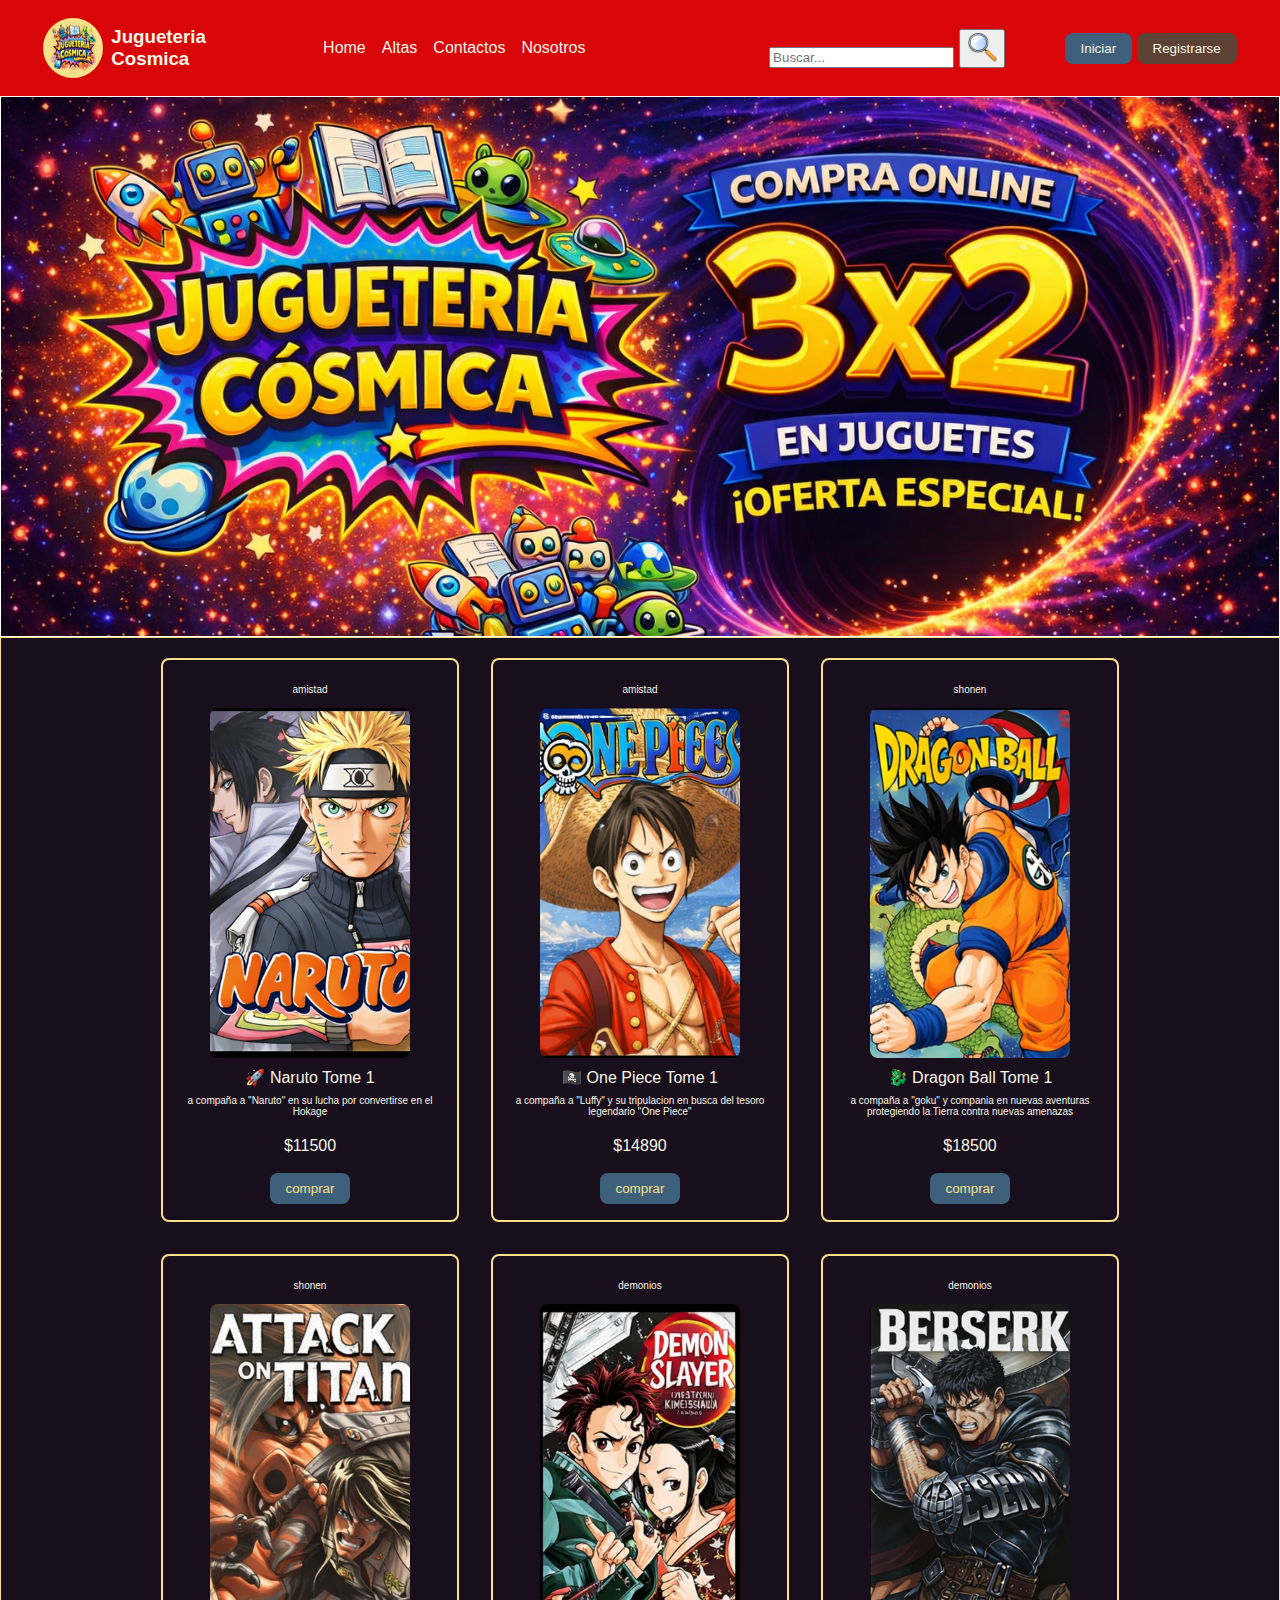
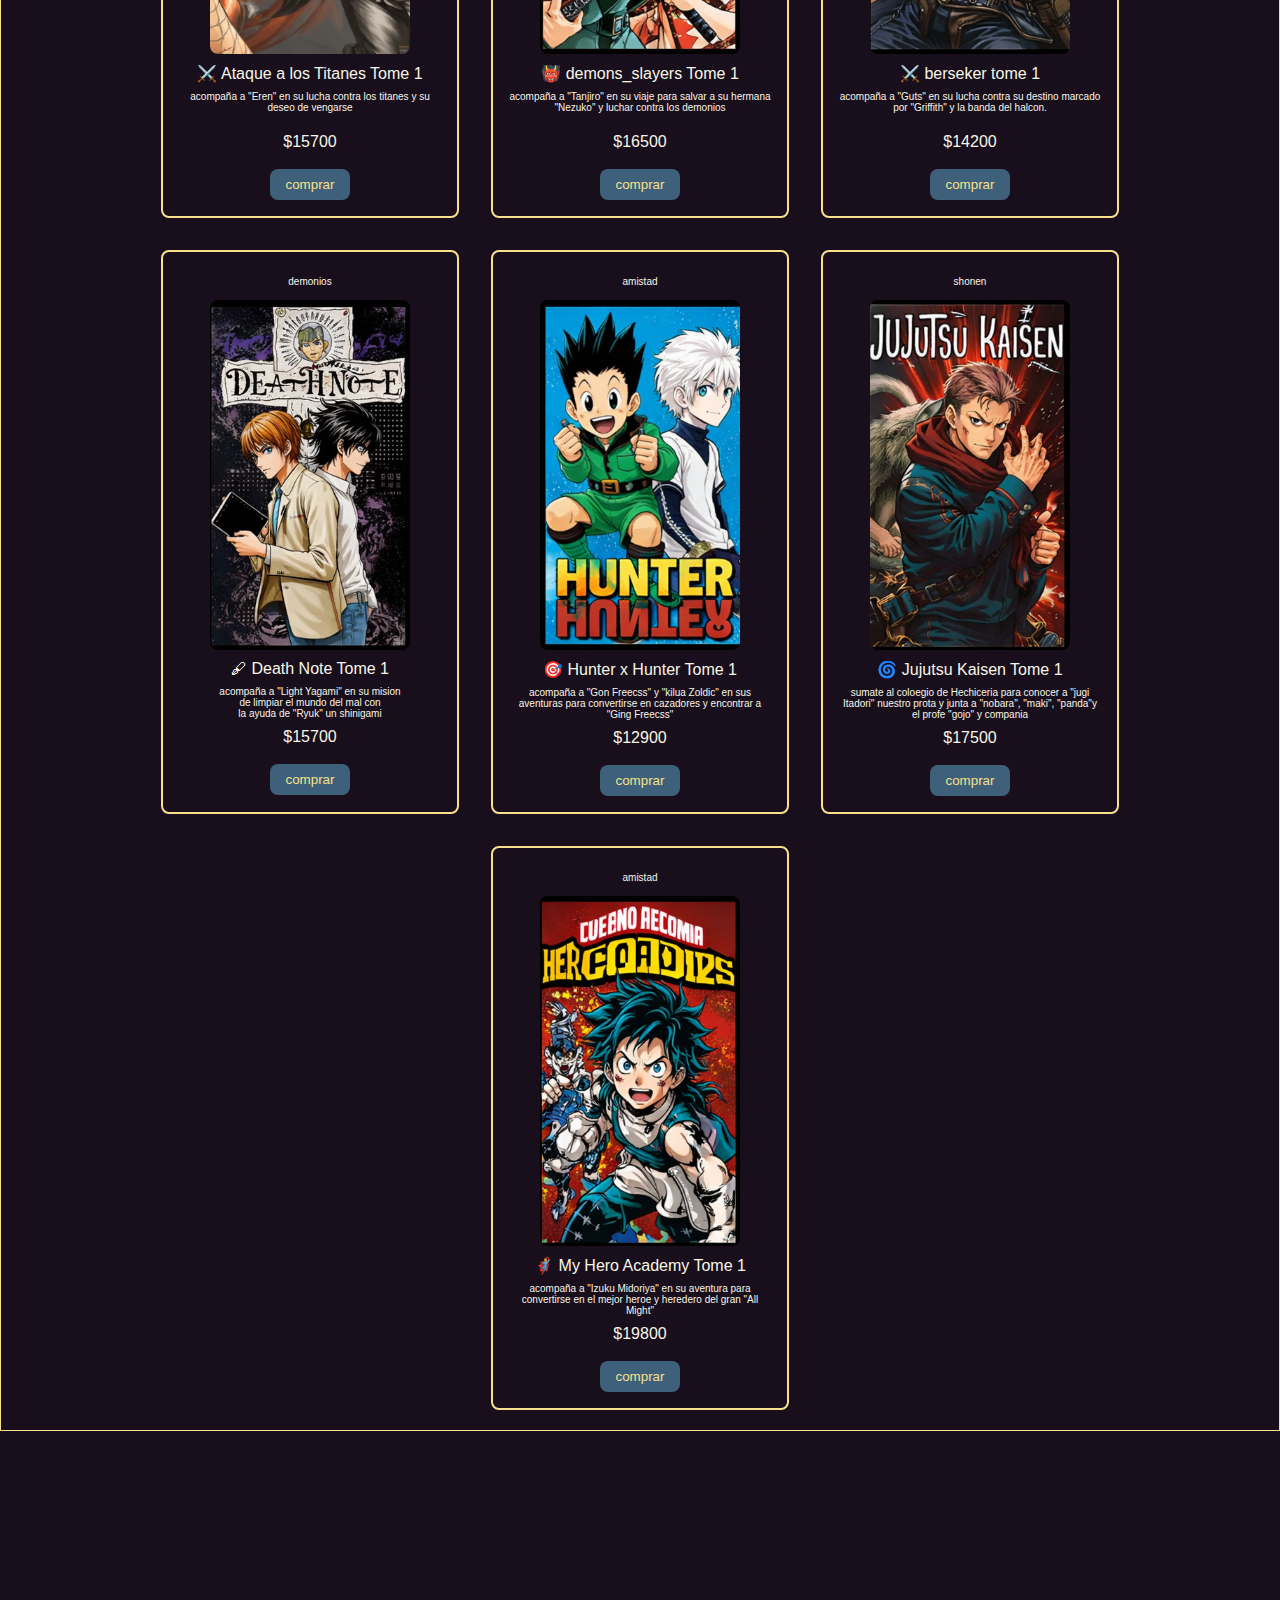
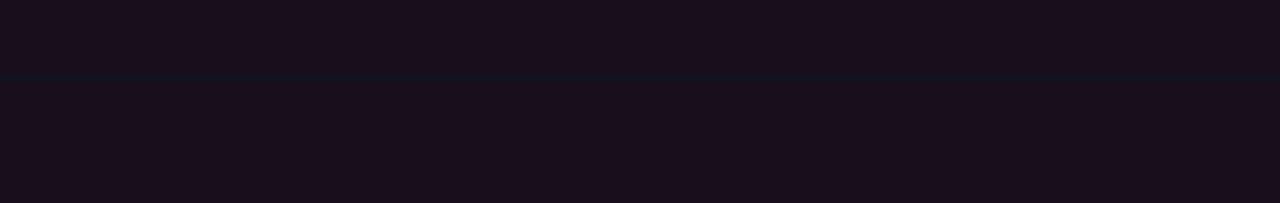
<file: index.html>
<!DOCTYPE html>
<html lang="es">

<head>
  <meta charset="UTF-8">
  <meta name="viewport" content="width=device-width, initial-scale=1.0">
  <title>Document</title>
  <link rel="stylesheet" href="./styles/main.css">
</head>

<body>
  <header class="header__container">
    <nav class="navbar">
      <div class="logo-mutual" style="display: flex; gap:0.5rem;">
        <img class="logo-img" src="./assets/logo.png" width="60" height="60">
        <h3>Jugueteria<br>Cosmica</h3>
      </div>
      <div class="btn-toggle-menu">
        <button class="burger" id="burGer"  aria-label="toggle-menu">
         <span class="bar"></span>
         <span class="bar"></span>
         <span class="bar"></span>
        </button>
      </div>
      <div class="burger-container" id="burgerContainer">
        <ul class="ul-navbar" id="ulnavBar">
          <li><a class="A-nav" href="index.html">Home</a></li>
          <li><a class="A-nav" href="./styles/pages/alta.html">Altas</a>
          <li><a class="A-nav" href="./styles/pages/contactos.html">Contactos</a></li>
          <li><a class="A-nav" href="./styles/pages/nosotros.html">Nosotros</a>
        </ul>
        <form class="form-Header" action="/buscar" method="get">
          <input type="text" name="query" placeholder="Buscar...">
          <button class="btn-nav" type="submit">
            <img src="./assets/lupa.png" width="30px"; height="30px;">
          </button>
        </form>
        <div class="btn-nav">
          <button class="btn btn__primary-solid">
            <a class="A-nav" href="/styles/pages/inciarSesion.html" id="iniciarSesion" target="_blank">Iniciar</a>
          </button>
          <button class="btn btn__secondary-solid">
            <a class="A-nav" href="/styles/pages/Asociarme.html" id="Registrarse" target="_blank">Registrarse</a>
          </button>
        </div>
      </div>
    </nav>
  </header>
  <main class="layout-container">
  <div class="slider-container">
    <div class="viewport">
      <div class="slider-track">
        <img src="./assets/banner1.png" alt="Slide 1">
        <img src="./assets/Banner2.png" alt="Slide 2">
        <img src="./assets/banner3.png" alt="Slide 3">
        <img src="./assets/banner1.png" alt="Slide 1 copia">
      </div>
    </div>
  </div>
    <div class="section-card">

      <div class="card" data-category="freindLy">
        <span class="category">amistad</span>
        <img src="./assets/Naruto.png" alt="Imagen 1">
        <div class="card-description">
          <p>🚀 Naruto Tome 1</p>
          <span> a compaña a "Naruto" en su lucha por convertirse en el Hokage
          </span>
          <br>
          <p>$11500</p>
          <br>
          <button class=" btn btn__primary-solid">comprar</button>
        </div>
      </div>

      <div class="card" data-category="freindLy">
        <span class="category">amistad</span>
        <img src="./assets/one_peace.png" alt="Imagen 2">
        <div class="card-description">
          <p>🏴‍☠️ One Piece Tome 1</p>
          <span> a compaña a "Luffy" y su tripulacion en busca del tesoro legendario "One Piece"
          </span>
          <br>
          <p>$14890</p>
          <br>
          <button class="btn btn__primary-solid">comprar</button>
        </div>
      </div>

      <div class="card" data-category="shoNen">
        <span class="category">shonen</span>
        <img src="./assets/Dragon_ball.png" alt="Imagen 3">
        <div class="card-description">
          <p>🐉 Dragon Ball Tome 1</p>
          <span> a compaña a "goku" y compania en nuevas aventuras protegiendo la Tierra contra
            nuevas amenazas
          </span>
          <br>
          <p>$18500</p>
          <br>
          <button class="btn btn__primary-solid">comprar</button>
        </div>
      </div>

      <div class="card" data-category="shoNen">
        <span class="category">shonen</span>
        <img src="./assets/Ataque_titanes.png" alt="Imagen 4">
        <div class="card-description">
          <p>⚔️ Ataque a los Titanes Tome 1</p>
          <span> acompaña a "Eren" en su lucha contra los titanes y su deseo de vengarse</span>
          <br>
          <p>$15700</p>
          <br>
          <button class="btn btn__primary-solid">comprar</button>
        </div>
      </div>

      <div class="card" data-category="deMons">
        <span class="category">demonios</span>
        <img src="./assets/demons_slayers.png" alt="Imagen 5">
        <div class="card-description">
          <p>👹 demons_slayers Tome 1</p>
          <span> acompaña a "Tanjiro" en su viaje para salvar a su hermana "Nezuko"
            y luchar contra los demonios </span>
          <br>
          <p>$16500</p>
          <br>
          <button class="btn btn__primary-solid">comprar</button>
        </div>
      </div>

      <div class="card" data-category="deMons">
        <span class="category">demonios</span>
        <img src="./assets/berseker.png" alt="Imagen 6">
        <div class="card-description">
          <p>⚔️ berseker tome 1</p>
          <span> acompaña a "Guts" en su lucha contra su destino marcado por "Griffith"
            y la banda del halcon. </span>
          <br>
          <p>$14200</p>
          <br>
          <button class="btn btn__primary-solid" id="payProd">comprar</button>
        </div>
      </div>

      <div class="card" data-category="deMons">
        <span class="category">demonios</span>
        <img src="./assets/death_Notes.png" alt="Imagen 7">
        <div class=" card-description">
          <p>🖋 Death Note Tome 1</p>
          <span> acompaña a "Light Yagami" en su mision<br> de limpiar el mundo del mal
            con<br> la ayuda de "Ryuk" un shinigami </span>
          <br>
          <p>$15700</p>
          <br>
          <button class="btn btn__primary-solid" id="payProd">comprar</button>
        </div>
      </div>

      <div class="card" data-category="freindLy">
        <span class="category">amistad</span>
        <img src="./assets/hunters_x_hunters.png" alt="Imagen 8">
        <div class=" card-description">
          <p>🎯 Hunter x Hunter Tome 1</p>
          <span> acompaña a "Gon Freecss" y "kilua Zoldic"
            en sus aventuras para convertirse en cazadores
            y encontrar a "Ging Freecss" </span>
          <br>
          <p>$12900</p>
          <br>
          <button class="btn btn__primary-solid" id="payProd">comprar</button>
        </div>
      </div>

      <div class="card" data-category="shoNen">
        <span class="category">shonen</span>
        <img src="./assets/jujutsu_Kaisen.png" alt="Imagen 9">
        <div class=" card-description">
          <p>🌀 Jujutsu Kaisen Tome 1</p>
          <span> sumate al coloegio de Hechiceria para conocer a
            "jugi Itadori" nuestro prota
            y junta a "nobara", "maki",
            "panda"y el profe "gojo" y compania </span>
          <br>
          <p>$17500</p>
          <br>
          <button class="btn btn__primary-solid" id="payProd">comprar</button>
        </div>
      </div>

      <div class="card" data-category="freindLy">
        <span class="category">amistad</span>
        <img src="./assets/Heroes_academy.png" alt="Imagen 10">
        <div class=" card-description">
          <p>🦸‍♂️ My Hero Academy Tome 1</p>
          <span> acompaña a "Izuku Midoriya" en su aventura para convertirse en
            el mejor heroe y heredero
            del gran "All Might"
          </span>
          <br>
          <p>$19800</p>
          <br>
          <button class="btn btn__primary-solid" id="payProd">comprar</button>
        </div>
      </div>

    </div>
  </main>
  <footer>
    <div class="footer-container">
      <div class="section--contact">
        <h4><span>Jugueteria Cosmica</span></h4>
        <p> Atencion: Lun a Vier de 9 hs a 18 hs.
          <br>
          📍AV.9 de julio Nº1024, CABA, Argentina
          <br>
          📲 WhatsApp: +549221-431-9350
          <br>
          ☎️ Llamanos:+ 549221-453-9775
          <br>
          📧 Email: contacto@cosmica.com
        </p>
      </div>
      <div class="section-links">
        <h4><span>Links sociales</span></h4>
        <div>
          <a href="#" target="_blank" class="twitter-logo">
            <img src="assets/icons8-twitter-50.png" 
          alt="Twitter logo - white bird icon on blue background" >
          </a>
          <a href="#" target="_blank" class="facebook-logo">
            <img src="./assets/icons8-facebook-50.png">
          </a>
          <a href="#" target="_blank" class="instagram-logo">
            <img src="./assets/icons8-instagram-50.png">
          </a>
        </div>
        <p>&copy; 2026 Jugueteria Cosmica. All rights reserved.</p>
  </footer>
  <script src="scripts.js"></script>
</body>

</html>
</file>
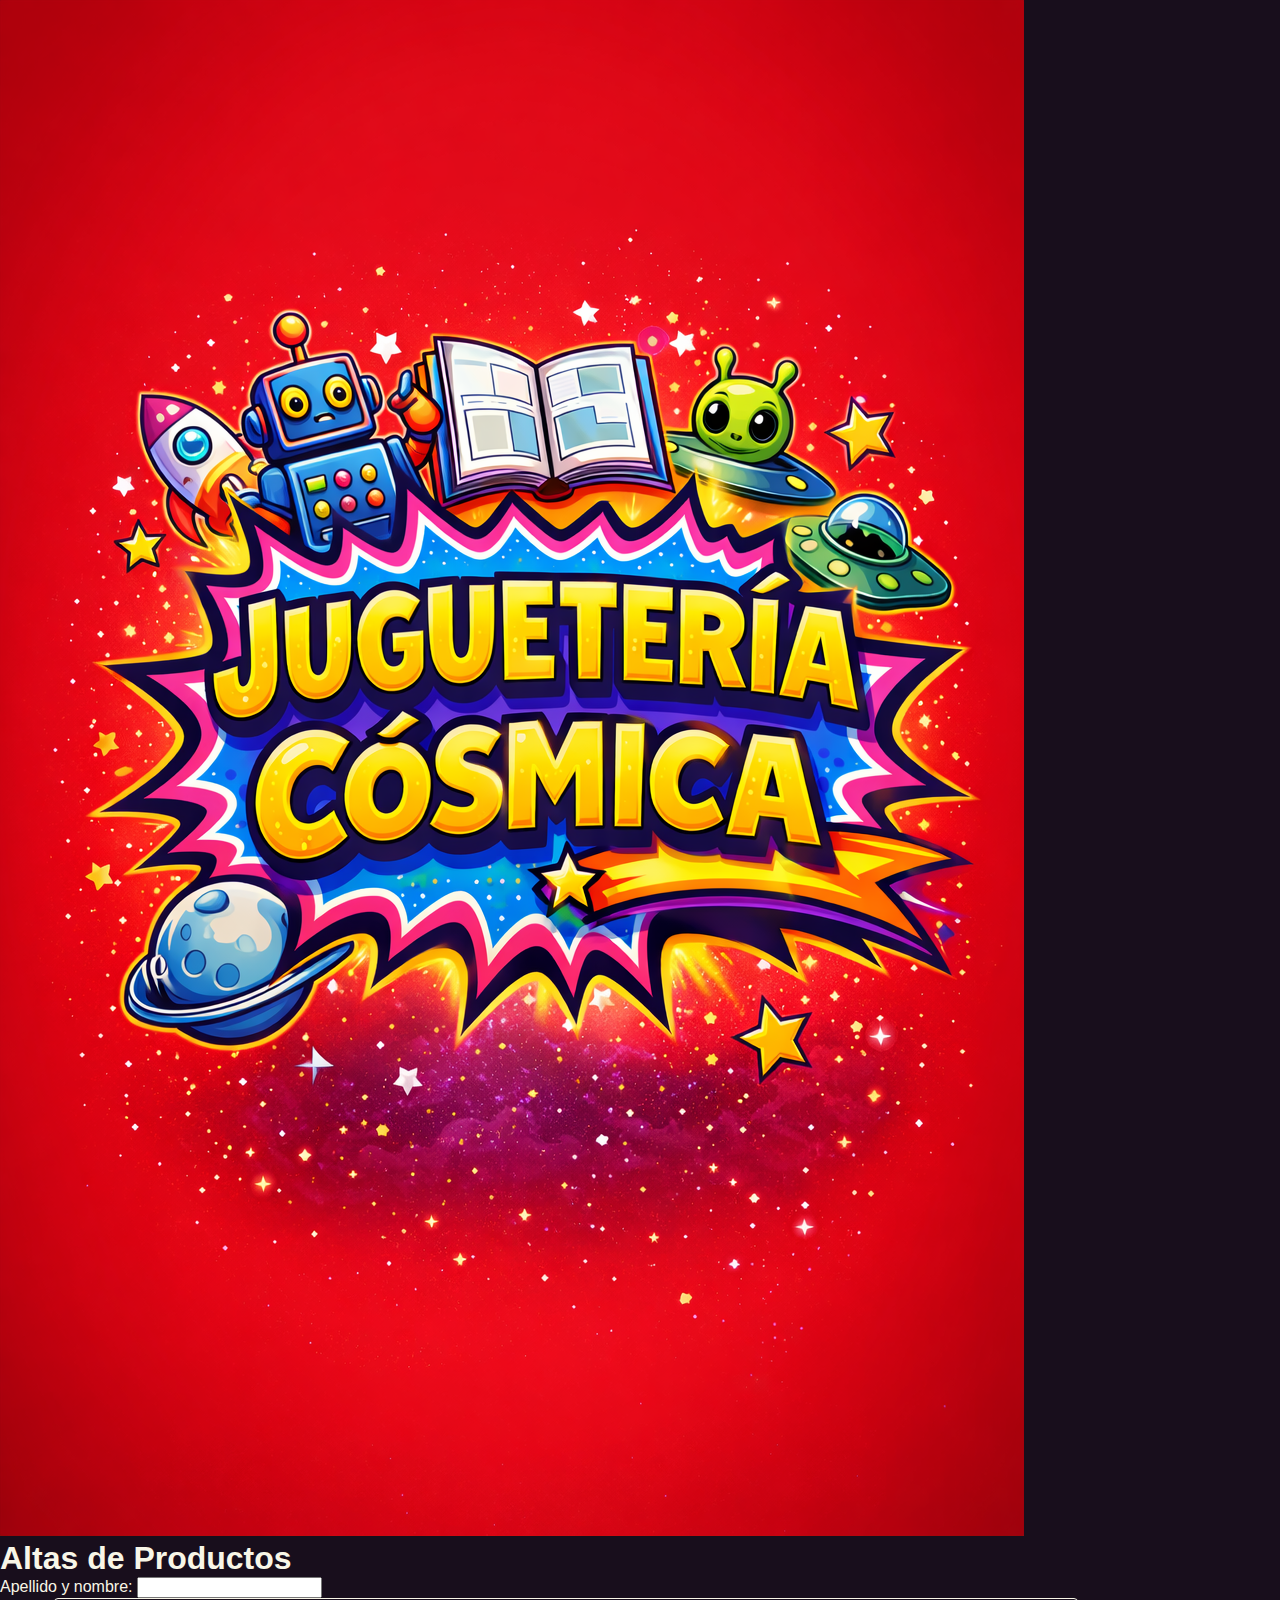
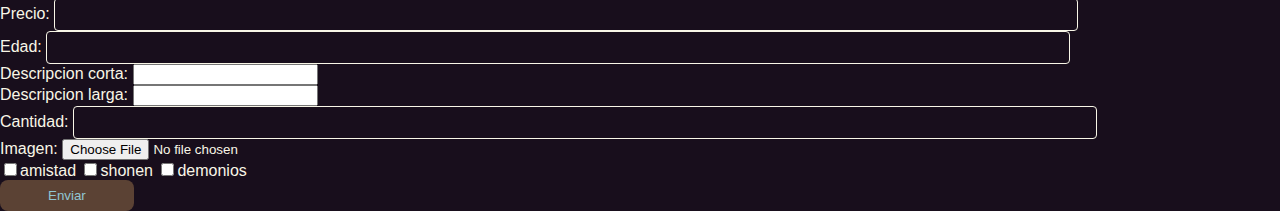
<file: styles/pages/alta.html>
<!DOCTYPE html>
<html lang="es">

<head>
    <meta charset="UTF-8">
    <meta name="viewport" content="width=device-width, initial-scale=1.0">
    <title>Document</title>
    <link rel="stylesheet" href="../main.css">
</head>

<body>
    <div class="form-altas">
        <div class="Formhead">
            <img class="img-a" src="/assets/imgALtas.png">
            <form class="formingres" id="formAltas" action="#"
             method="post" id="ProductForm">
                <h1>Altas de Productos</h1>
                <div>
                    <label for="username">Apellido y nombre:</label>
                    <input type="text" id="userName" name="username" required>
                </div>
                <div>
                    <label for="Price">Precio:</label>
                    <input type="number" id="Price" name="Price" required>
                </div>
                <div>
                    <label for="Age"> Edad:</label>
                    <input type="number" id="Age" name="Age" required>
                </div>
                <div>
                    <label for="short-descrp">Descripcion corta:</label>
                    <input type="text" id="shrotDescrp" name="short-descrp">
                </div>
                <div>
                    <label for="long-descrp">Descripcion larga:</label>
                    <input type="text" id="longDescrp" name="long-descrp">
                </div>
                <div>
                    <label for="stock">Cantidad:</label>
                    <input type="number" id="Stock" name="stock">
                </div>
                <div>
                    <label for="foto">Imagen:</label>
                    <input type="file" id="Foto" name="foto" required>
                </div>
                <div class="category" id="CateGory">
                    <label><input type="checkbox" name="category" value="soloUno" >amistad</label>
                    <label><input type="checkbox" name="category" value="soloUno" >shonen</label>
                    <label><input type="checkbox" name="category" value="soloUno" >demonios</label> 
                </div>

                <p id="ErrorMensaje"></p>
                
                <button class="btn btn__secondary-solid"  id="btnsubMit"  type="submit" style="padding: 0.5rem 3rem;">Enviar</button>
        </div>
    </div>
    <script src="/scripts.js"></script>
</body>

</html>
</file>
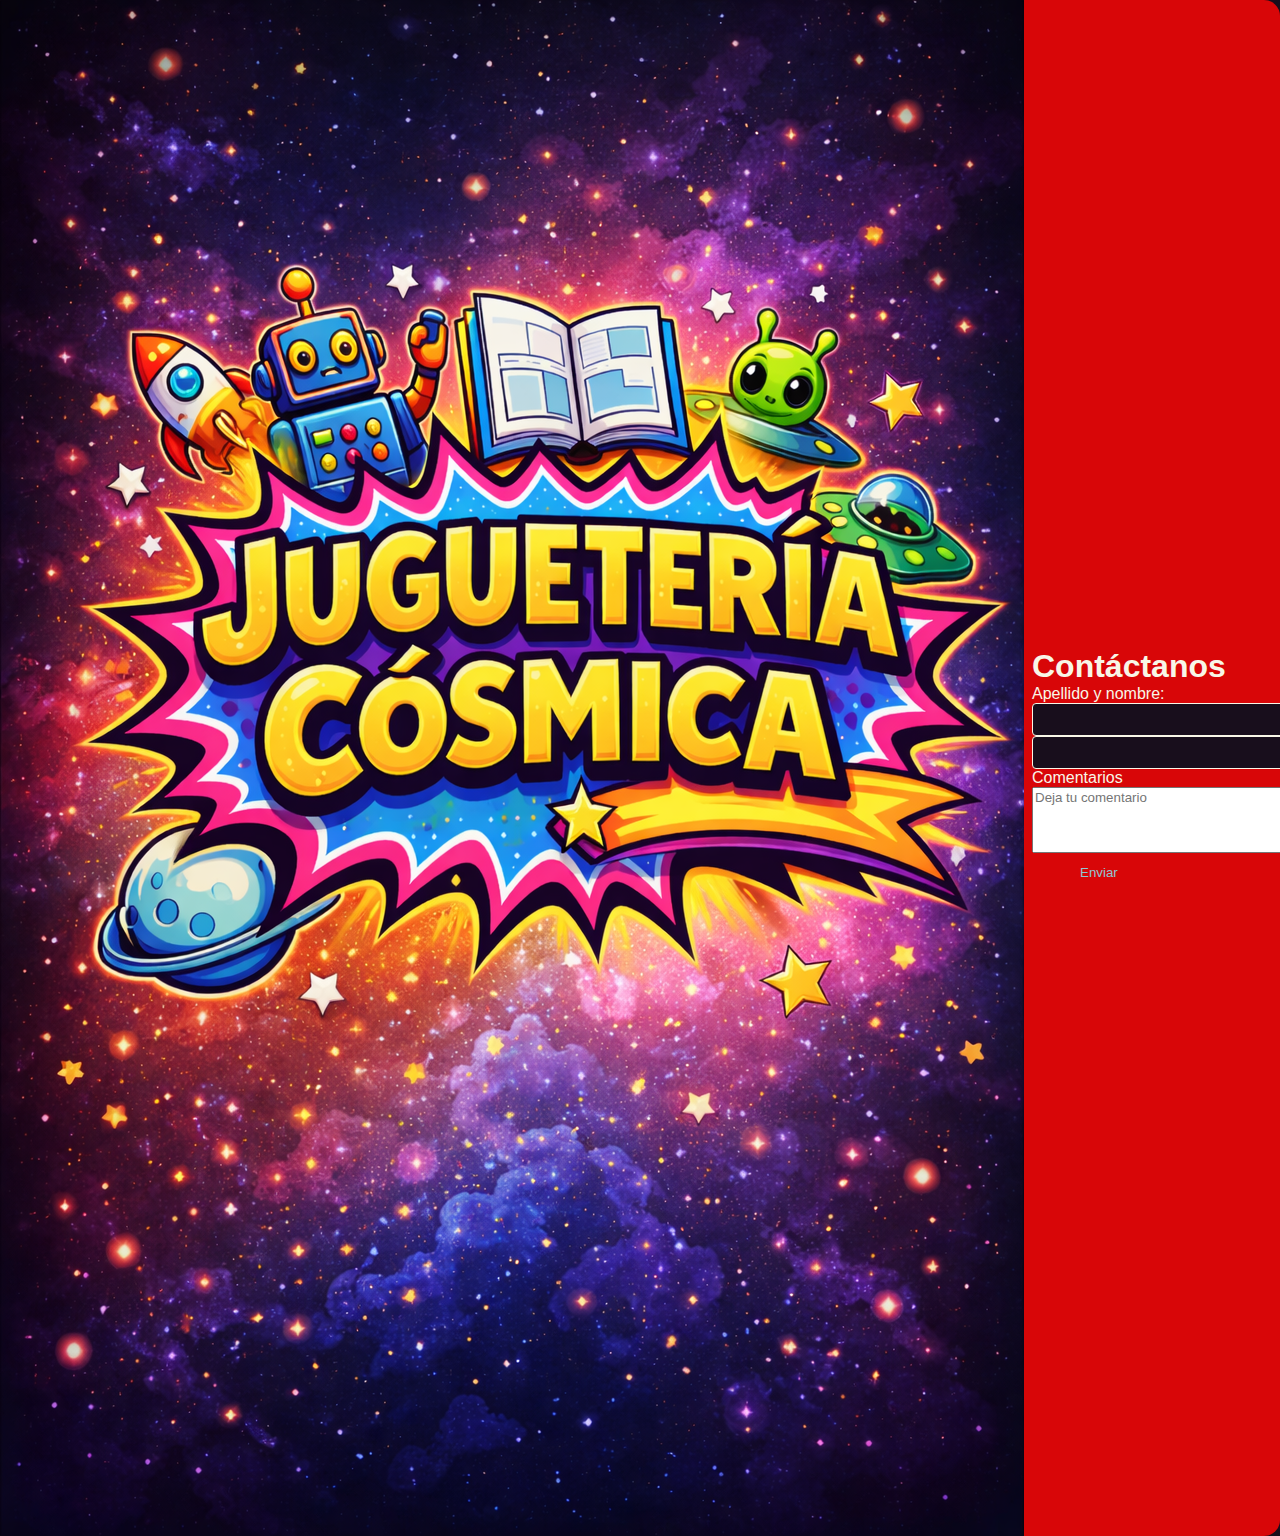
<file: styles/pages/contactos.html>
<!DOCTYPE html>
<html lang="es">
<head>
    <meta charset="UTF-8">
    <meta name="viewport" content="width=device-width, initial-scale=1.0">
    <title>Contáctanos</title>
    <link rel="stylesheet" href="../main.css">
</head>
<body>
    <div class="formIngres" >
        <div class="form-H">
            <img class="img-a" src="../../assets/imgContact.png" alt="Contacto">
            <form class="formIng" id="formIng" action="/submit-sing-in" method="post">
                <h1>Contáctanos</h1>
                <label for="username">Apellido y nombre:</label>
                <input type="text" id="username" name="username" required>

                <label for="email">Email</label>
                <input type="email" id="email" name="email" required>

                <label for="comentarios">Comentarios</label>
                <textarea id="comentarios" name="comentarios" rows="4" cols="50" placeholder="Deja tu comentario"></textarea>
                <p id="ErrorMensaje"></p>
                <!-- <input type="submit" value="Enviar"> -->
                  <button class="btn btn__secondary-solid"  id="btnsubMit"  type="submit" style="padding: 0.5rem 3rem;">Enviar</button>
        </div>
            </form>
        </div>
    </div>
    <script src="/scripts.js"></script>
</body>
</html>
</file>
<file: styles/main.css>
@charset "UTF-8";
* {
  box-sizing: border-box;
}

:root {
  font-size: 16px;
  color: #f8f6e7;
}

html, body {
  margin: 0;
  padding: 0;
  width: 100%;
  overflow-x: hidden;
  background-color: #180e1c;
}

h1, h2, h3, h4, p, span, div {
  margin: 0;
}

* {
  font-family: Verdana, Geneva, Tahoma, sans-serif;
}

.btn {
  border: none;
  border-radius: 0.5rem;
  padding: 0.5rem 1rem;
}
.btn__primary-solid {
  background-color: #3e607a;
  color: #f8e18c;
}
.btn__primary-solid:hover {
  background-color: #180e1c;
  color: #f8f6e7;
}
.btn__primary-outline {
  background-color: transparent;
  color: #f8e18c;
  border: 1px solid #f8e18c;
}
.btn__primary-outline:hover {
  background-color: #180e1c;
  color: #f8f6e7;
}
.btn__secondary-solid {
  background-color: #5b4234;
  color: #90c6d3;
}
.btn__secondary-solid:hover {
  background-color: #180e1c;
  color: #f8f6e7;
}
.btn__secondary-outline {
  background-color: transparent;
  color: #90c6d3;
  border: 1px solid #90c6d3;
}
.btn__secondary-outline:hover {
  background-color: #180e1c;
  color: #f8f6e7;
}

.content__container .btn {
  display: flex;
}

.header__container {
  box-sizing: border-box;
  padding: 1rem;
  background-color: #d80608;
  color: #f8f6e7;
  height: 96px;
  position: fixed;
  top: 0;
  left: 0;
  width: 100%;
  z-index: 1;
  display: flex;
  align-items: center;
  gap: 1rem;
}

.logo-img {
  background-color: #f8e18c;
  border-radius: 50%;
  width: 60px;
  height: 60px;
}

.logo-mutual {
  display: flex;
  align-items: center;
  gap: 0.5rem;
}

.navbar {
  box-sizing: border-box;
  display: flex;
  justify-content: space-around;
  padding: 0.5rem;
  height: 4.5rem;
  width: 100%;
  align-items: center;
}

.burger-container {
  display: flex;
  align-items: center;
  border-bottom-left-radius: 8px;
  gap: 60px;
}

.ul-navbar {
  box-sizing: border-box;
  list-style: none;
  display: flex;
  align-items: center;
  gap: 1rem;
  margin: 0;
  height: 19px;
  width: 426px;
}

.ul-navbar li a:hover {
  background-color: #3e607a;
  border: none solid;
  border-radius: 0.5rem;
  padding: 1rem;
}

.form-H {
  display: flex;
  background-color: #d80608;
  border-radius: 1rem;
  gap: 0.5rem;
  align-items: center;
}

.form-H button {
  background-color: transparent;
  border: none;
  cursor: pointer;
}

.form-H input[type=text], input[type=password], input[type=email], input[type=number] {
  width: 80%;
  padding: 0.5rem;
  border: 1px solid #f8f6e7;
  border-radius: 4px;
  background-color: #180e1c;
  color: #f8f6e7;
}

.A-nav {
  text-decoration: none;
  color: #f8f6e7;
}

.bnt-nav {
  display: flex;
  gap: 1rem;
}

.burger {
  display: none;
  flex-direction: column;
  cursor: pointer;
  background: none;
  border: none;
}

.bar {
  height: 3px;
  width: 25px;
  background-color: white;
  margin: 4px 0;
  transition: 0.4s;
}

/* Diseño para móviles */
@media (max-width: 768px) {
  .header__container {
    height: 80px;
  }
  .burger {
    display: flex;
  }
  .burger-container {
    align-items: center;
    display: none;
    flex-direction: column;
    cursor: pointer;
    position: absolute;
    width: 240px;
    height: 450px;
    top: 70px;
    right: 0;
    background-color: #d80608;
  }
  .burger-container li:hover {
    background-color: #3e607a;
  }
  .burger-container.active {
    display: flex;
    flex-direction: column;
    justify-content: flex-start;
    gap: 1rem;
    align-items: center;
    padding: 10px;
  }
  .ul-navbar {
    flex-direction: column;
    gap: 1rem;
    padding: 10px;
    height: 165px;
    width: 200px;
  }
  .ul-navbar li a:hover {
    padding: 0.5rem;
  }
  .bnt-nav button {
    display: flex;
    flex-direction: column;
    gap: 0.5rem;
  }
}
.layout-container {
  width: 100%;
  background-color: #180e1c;
  min-height: calc(100vh - 96px - 122px);
  margin-top: 96px;
  margin-bottom: 122px;
}

.slider-container {
  width: 100%;
  overflow: hidden;
  position: relative;
  border: 1px solid white;
}

.slider-track {
  display: flex;
  width: 300%;
  /* Utilisation de 'ease-in-out' pour plus de douceur */
  animation: slideAnimation 12s infinite ease-in-out;
}

.slider-track img {
  width: 33.333%;
  -o-object-fit: cover;
     object-fit: cover; /* Évite de déformer vos images */
}

@keyframes slideAnimation {
  0%, 25% {
    transform: translateX(0);
  }
  33%, 58% {
    transform: translateX(-33.333%);
  } /* Correction du %% */
  66%, 91% {
    transform: translateX(-66.666%);
  }
  100% {
    transform: translateX(0);
  }
}
.section-card {
  box-sizing: border-box;
  display: flex;
  flex-wrap: wrap;
  justify-content: center;
  gap: 2rem;
  padding: 20px;
  background-color: #180e1c;
  border: 1px solid #f8e18c;
}

.card {
  display: flex;
  flex-direction: column;
  align-items: center;
  border: 2px solid #f8e18c;
  border-radius: 8px;
  padding: 1rem;
  box-sizing: border-box;
  transition: background-color 0.3s ease;
  cursor: pointer;
  overflow: hidden;
  max-width: 298px;
}
.card:hover {
  background-color: #3e607a;
}

.card-description {
  margin-top: 10px;
  color: #f8f6e7;
  display: flex;
  flex-direction: column;
  align-items: center;
}

.card img {
  width: 200px;
  height: 350px;
  -o-object-fit: cover;
     object-fit: cover;
  border-radius: 8px;
}

.card span {
  font-size: x-small;
  color: #f8f6e7;
  text-align: center;
  margin-top: 0.5rem;
  width: 262px;
  height: 24px;
}

.footer-container {
  display: flex;
  justify-content: space-around;
  padding: 0.5rem;
  background-color: #101320;
  color: #f8f6e7;
  position: relative;
  bottom: -122px;
  width: 100%;
}

.section-links {
  gap: 1rem;
}

.section-links a {
  text-decoration: none;
  gap: 1rem;
}

@media (max-width: 600px) {
  .footer-container {
    display: flex;
    flex-direction: column;
    align-items: center;
    padding: 0.75rem;
    gap: 1rem;
  }
}/*# sourceMappingURL=main.css.map */
</file>
